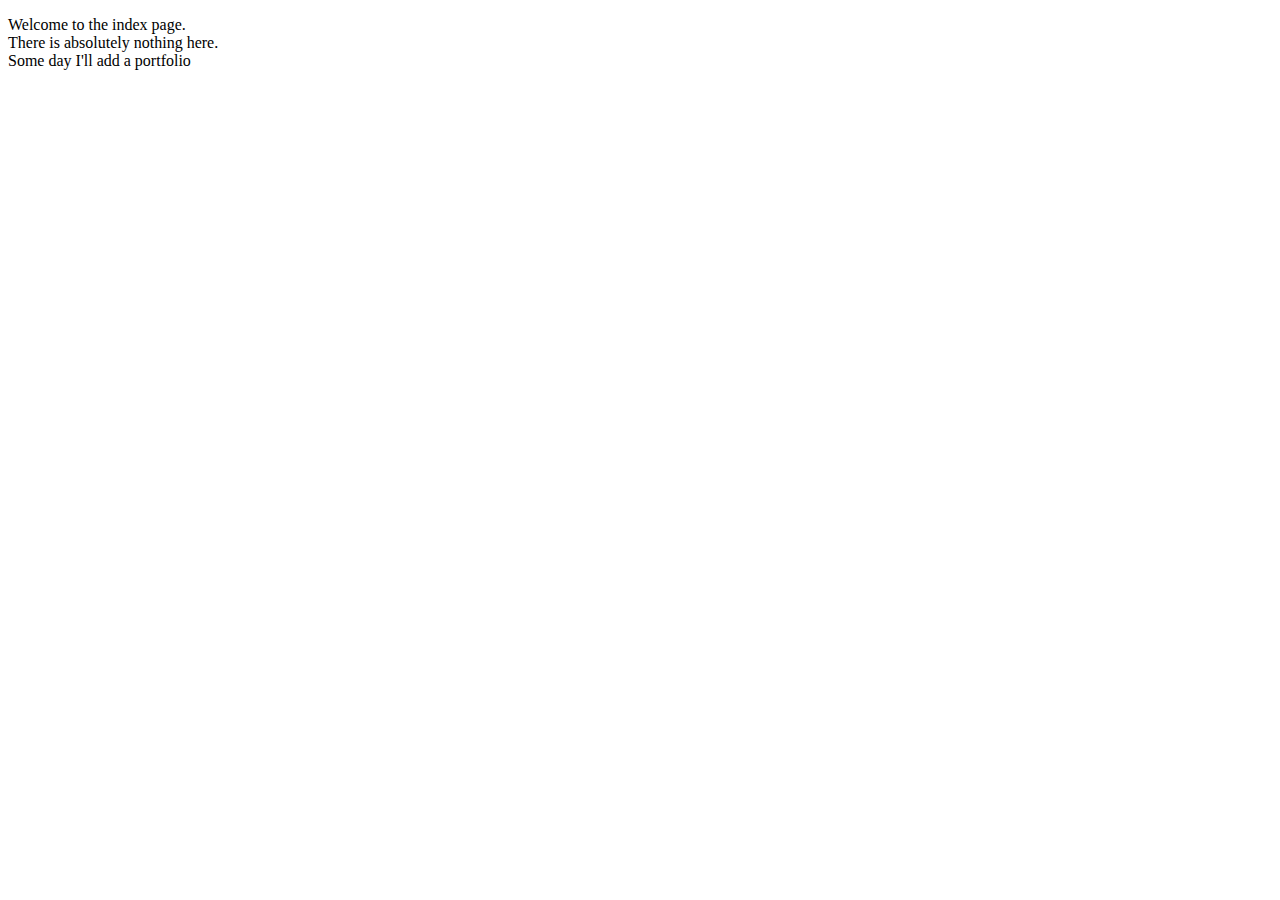
<file: index.html>
<!DOCTYPE html>
<html>
	<head>
		<title>Welcome</title>
	</head>
	<body>
		<p>
			Welcome to the index page. <br>
			There is absolutely nothing here. <br>
			Some day I'll add a portfolio
		</p>
	</body>
</html>
</file>
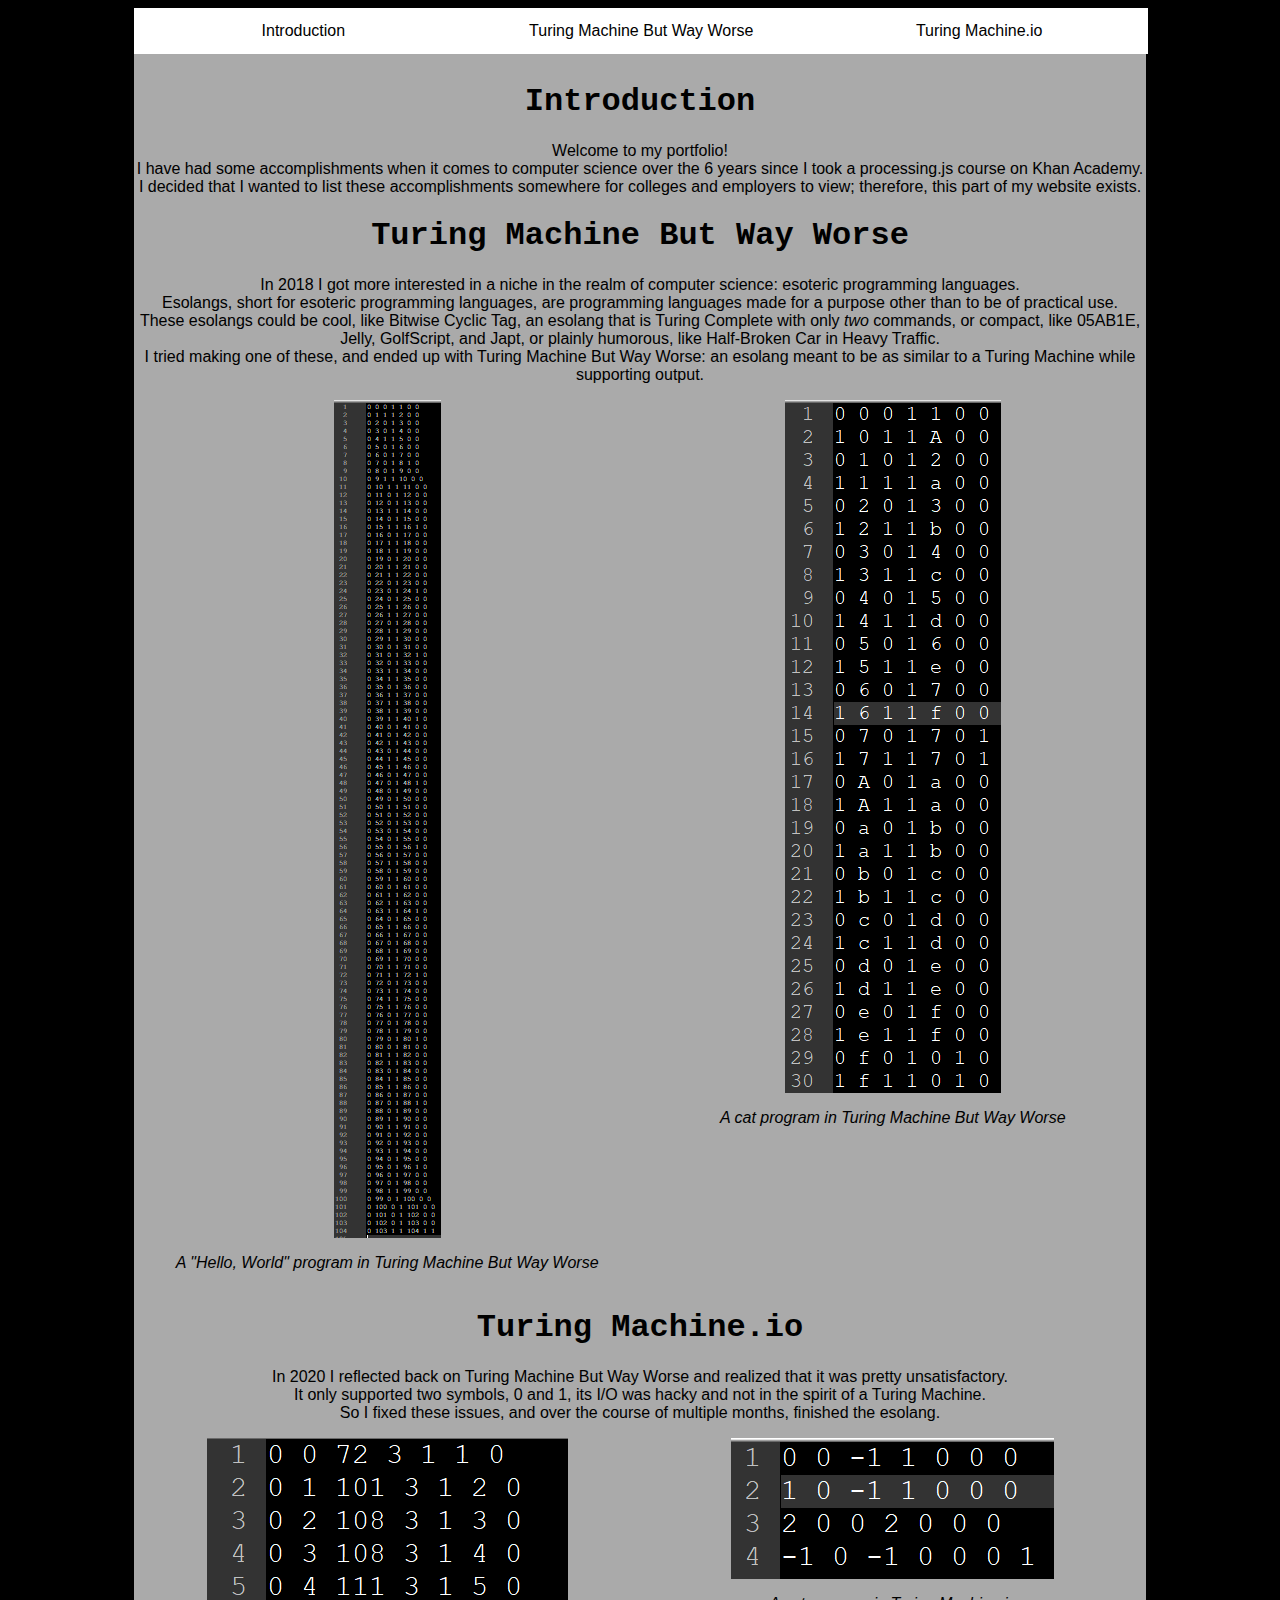
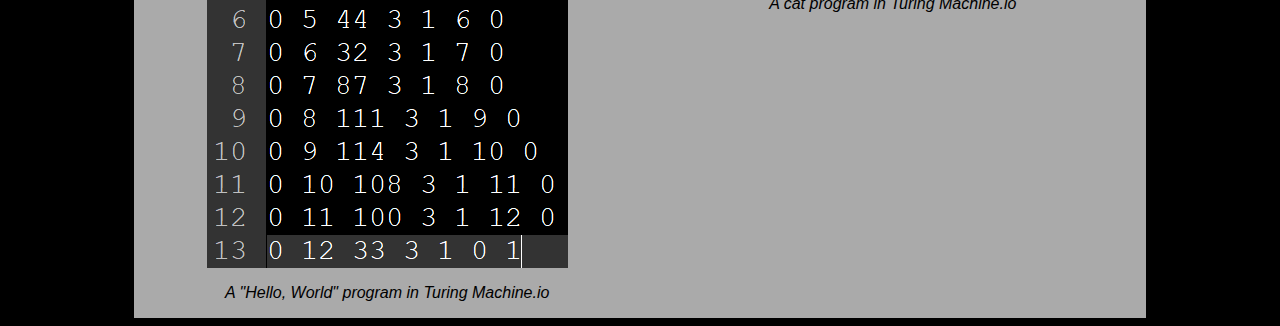
<file: portfolio/index.html>
<!DOCTYPE html>
<html>
	<head>
		<title>A Github Account's Portfolio</title>
		<meta charset = "UTF-8">
		<link rel = "stylesheet" href = "portfolio.css">
	</head>
	<body>
		<div id = "container">
			<ul id = "navbar">
				<li class = "navelement"><a class="active" href="#intro">Introduction</a></li>
				<li class = "navelement"><a href="#tmbww">Turing Machine But Way Worse</a></li>
				<li class = "navelement"><a href="#tmio">Turing Machine.io</a></li>
			</ul>
			<br>
			<br>
			<br>

			<h1 id = "intro">Introduction</h1>
			<p>
				Welcome to my portfolio! <br>
				I have had some accomplishments when it comes to computer science over the 6 years since I took a processing.js course on Khan Academy. <br>
				I decided that I wanted to list these accomplishments somewhere for colleges and employers to view; therefore, this part of my website exists.
			</p>

			<h1 id = "tmbww">Turing Machine But Way Worse</h1>
			<p>
				In 2018 I got more interested in a niche in the realm of computer science: esoteric programming languages. <br>
				Esolangs, short for esoteric programming languages, are programming languages made for a purpose other than to be of practical use. <br>
				These esolangs could be cool, like Bitwise Cyclic Tag, an esolang that is Turing Complete with only <i>two</i> commands, or compact, like 05AB1E, Jelly, GolfScript, and Japt, or plainly humorous, like Half-Broken Car in Heavy Traffic.<br>
				I tried making one of these, and ended up with Turing Machine But Way Worse: an esolang meant to be as similar to a Turing Machine while supporting output.
			</p>
			<div class = "programscontainer">
				<div class = "program">
					<img src = "helloworldtmbww.png">
					<p><i>A "Hello, World" program in Turing Machine But Way Worse</i></p>
				</div>
				<div class = "program">
					<img src = "cattmbww.png">
					<p><i>A cat program in Turing Machine But Way Worse</i></p>
				</div>
			</div>

			<h1 id = "tmio">Turing Machine.io</h1>
			<p>
				In 2020 I reflected back on Turing Machine But Way Worse and realized that it was pretty unsatisfactory. <br>
				It only supported two symbols, 0 and 1, its I/O was hacky and not in the spirit of a Turing Machine. <br>
				So I fixed these issues, and over the course of multiple months, finished the esolang.
			</p>
			<div class = "programscontainer">
				<div class = "program">
					<img src = "helloworldtmio.png">
					<p><i>A "Hello, World" program in Turing Machine.io</i></p>
				</div>
				<div class = "program">
					<img src = "cattmio.png">
					<p><i>A cat program in Turing Machine.io</i></p>
				</div>
			</div>
		</div>
	</body>
</html>
</file>
<file: portfolio/portfolio.css>
#navbar {
	list-style-type: none;
	margin: 0;
	padding: 0;
	overflow: hidden;
	position: fixed;
	width: 80%;
}

.navelement {
	float: left;
	width: 33%;
}

.navelement a {
	background-color: #FFF;
	display: block;
	color: #000;
	text-align: center;
	padding: 14px 16px;
	text-decoration: none;
	font-family: sans-serif;
}

.navelement a:hover{
	background-color: #AAA;
}

h1 {
	text-align: center;
	font-family: "Courier New", monospace;
}

p {
	text-align: center;
	font-family: sans-serif;
}

img {
	margin: auto;
	display: block;
}

.program {
	float: left;
	margin: auto;
	padding-bottom: 100%;
	margin-bottom: -100%;
	width: 50%
}
.programscontainer {
	width: 100%;
	overflow: hidden;
}
body {
	background-color: #000;
}
#container {
	background-color: #AAA;
	width: 80%;
	height: 100%;
	margin: auto;
	border-width: 2px;
	border-color: #FFF;
}
</file>
